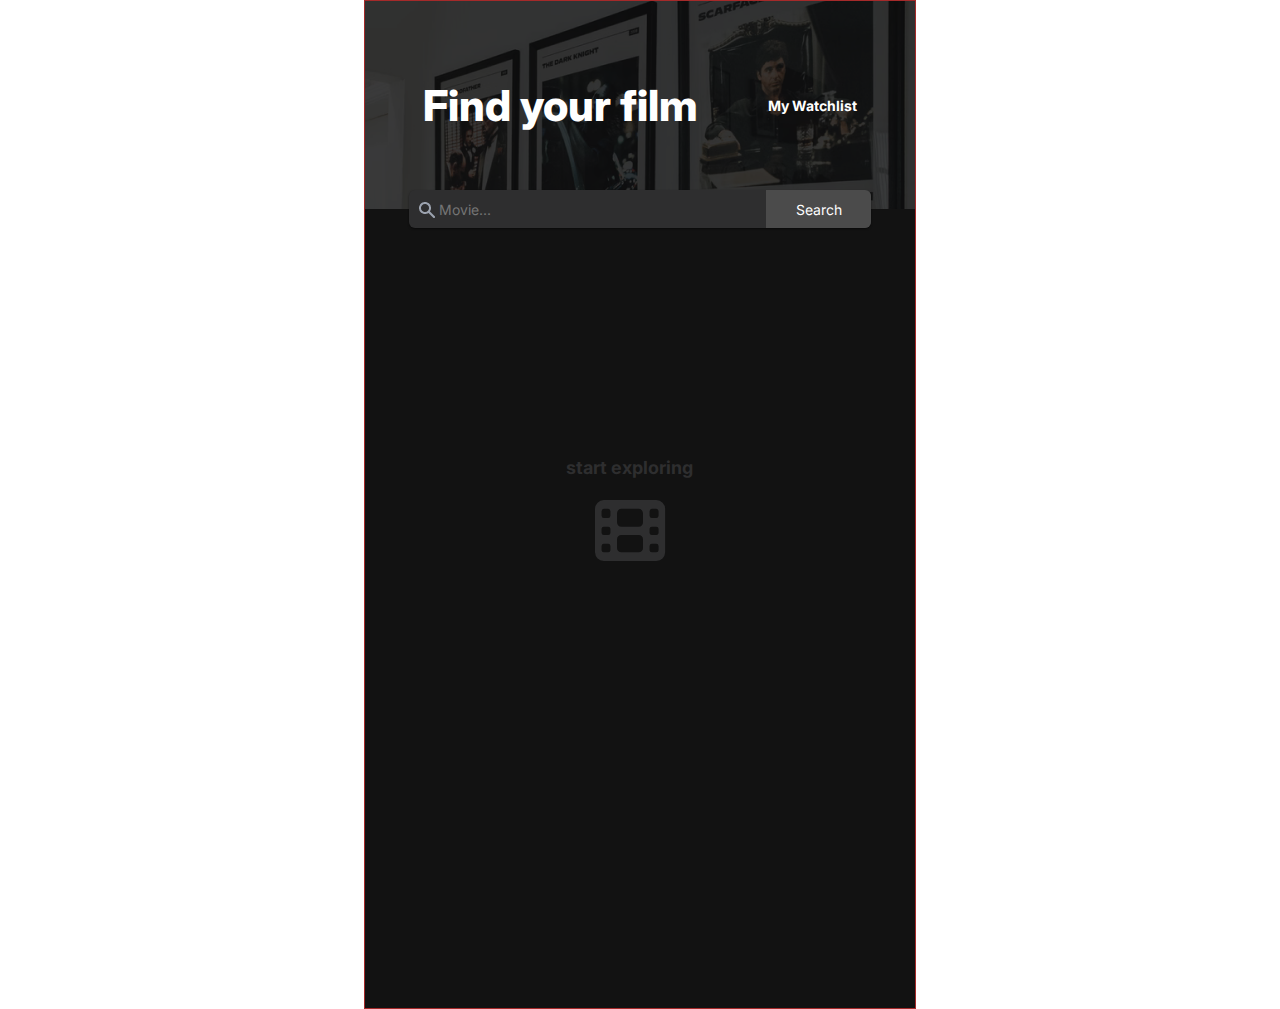
<file: index.html>
<!DOCTYPE html>
<html lang="en">

<head>
    <meta charset="UTF-8">
    <meta name="viewport" content="width=device-width, initial-scale=1.0">
    <meta http-equiv="Content-Security-Policy" content="upgrade-insecure-requests">

    <!-- Fonts -->
    <link rel="preconnect" href="https://fonts.googleapis.com">
    <link rel="preconnect" href="https://fonts.gstatic.com" crossorigin>
    <link href="https://fonts.googleapis.com/css2?family=Inter:wght@100..900&display=swap" rel="stylesheet">
    <!-- CSS -->
    <link rel="stylesheet" href="./index.css">
    <!-- JS -->
    <script src="./index.js" defer></script>
    <!-- CDN Link -->
    <link rel="stylesheet" href="https://cdnjs.cloudflare.com/ajax/libs/font-awesome/6.5.2/css/all.min.css">
    <title>Movie Watchlist Index Page</title>
</head>

<body>
    <div class="container">
        <header class="header">
            <h1>Find your film</h1>
            <a class="watchlist-link" href="./watchlist.html">My Watchlist</a>

        </header>
        <main>
            <div class="search-bar">
                <!-- <i class="fa-solid fa-magnifying-glass"></i> -->
                <input type="text" name="search-text" id="search-input" placeholder="Movie...">
                <button class="search-btn" id="search-btn">Search</button>
            </div>
            <div class="movie-container" id="movie-container">
                
            </div>

            <div class="initail-content" id="initial-content">
              <p class="start-text">start exploring</p>
              <i class="fa-solid fa-film"></i>
            </div> 

        </main>
        <footer></footer>
    </div>

</body>

</html>
</file>
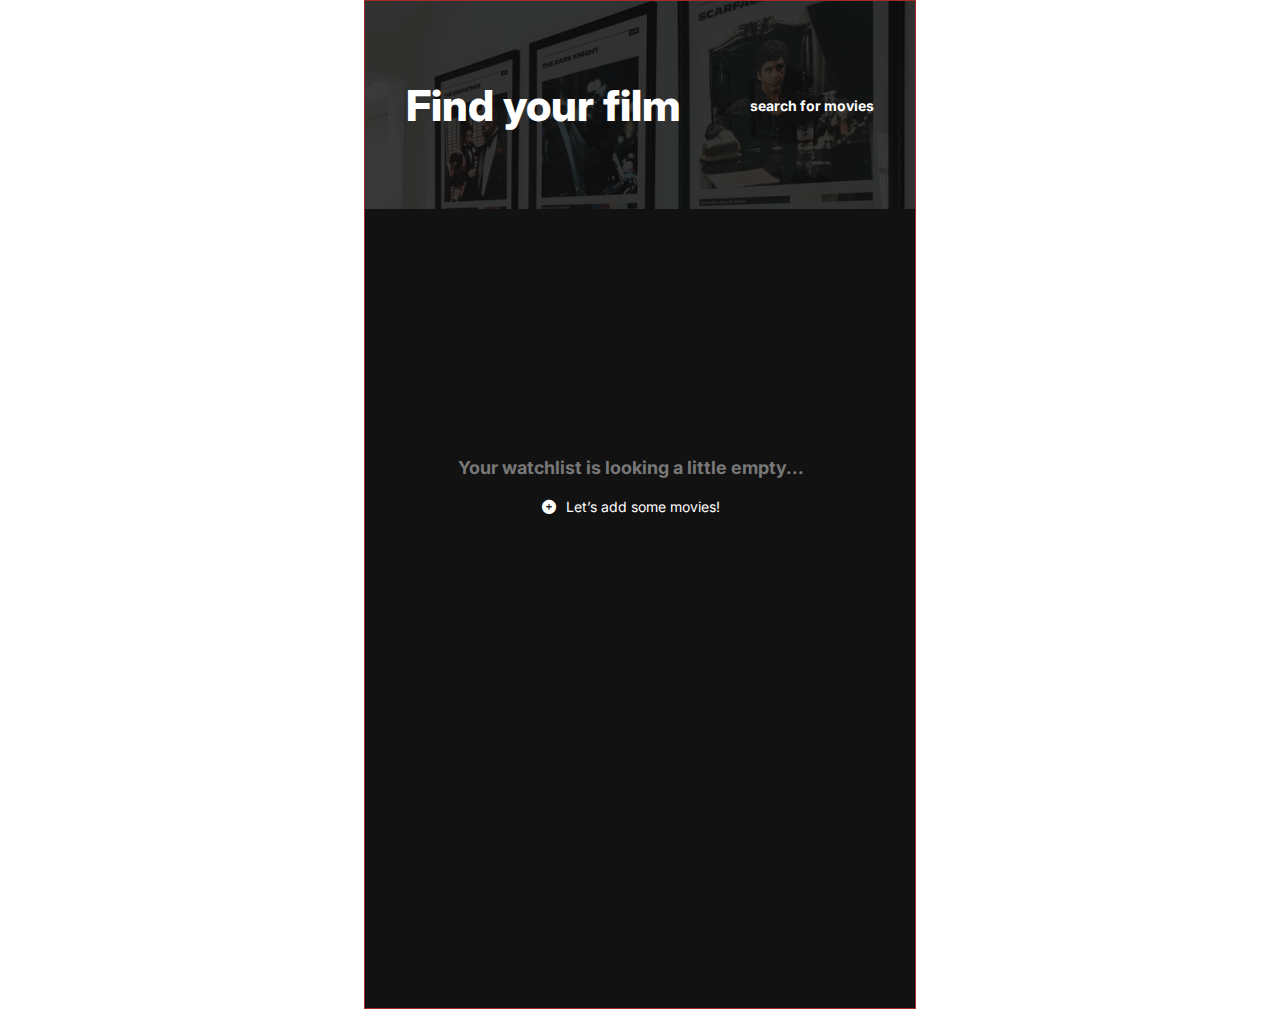
<file: watchlist.html>
<!DOCTYPE html>
<html lang="en">

<head>
    <meta charset="UTF-8">
    <meta name="viewport" content="width=device-width, initial-scale=1.0">

    <!-- Fonts -->
    <link rel="preconnect" href="https://fonts.googleapis.com">
    <link rel="preconnect" href="https://fonts.gstatic.com" crossorigin>
    <link href="https://fonts.googleapis.com/css2?family=Inter:wght@100..900&display=swap" rel="stylesheet">

    <!-- CSS -->
    <link rel="stylesheet" href="./index.css">

    <!-- JS -->
    <script src="./watchlist.js" defer></script>
    <link rel="stylesheet" href="https://cdnjs.cloudflare.com/ajax/libs/font-awesome/6.5.2/css/all.min.css">

    <title>Watchlist</title>
</head>

<body>
    <div class="container">
        <header class="header">
            <h1>Find your film</h1>
            <a class="watchlist-link" href="./index.html">search for movies</a>

        </header>
        <main>
            
            <div class="movie-container" id="watchlist-container">
                
            </div>

            <div class="initail-content watchlist" id="initial-content">
              <p class="start-text">Your watchlist is looking a little empty...</p>
            <a href="./index.html"><span class="add-movie"><i class="fa-solid fa-circle-plus"></i><p>Let’s add some movies!</p></span></a>  
            </div> 

        </main>
        <footer></footer>
    </div>

</body>

</html>
</file>
<file: index.css>
body {
  font-family: "Inter", sans-serif;
  margin: 0;
  padding: 0;
  box-sizing: border-box;
  color: #fff;
}

/* TypoGraphy */

.header h1 {
  font-size: 2.674375em;
  font-weight: 800;
}
.watchlist-link {
  font-weight: 700;
  margin-left: 4.9375em;
}

.search-bar input,
.search-btn,
.watchlist-link {
  font-size: 0.875em;
}

.search-bar input,
.search-btn {
  font-family: "Inter", sans-serif;
  color: #a5a5a5;
}

a {
  text-decoration: none;
  color: #fff;
}
.initail-content .fa-film,
.initail-content .start-text {
  color: #2e2e2f;
}

.initail-content .fa-film {
  font-size: 70px;
}

.initail-content .start-text {
  font-size: 1.125em;
  font-weight: 700;
}

.watchlist .start-text {
  color: #787878;
}

/* movie details */
.movie-details .movie-title {
  font-size: 1.125em;
  color: #fff;
}

.movie-details .movie-review {
  font-size: 0.75em;
  color: #fff;
}

.movie-duration,
.movie-gener,
.wtachlist-btn {
  font-size: 0.75em;
  color: #fff;
}

.fa-circle-plus {
  /* font-size: 20px; */
  color: #fff;
  margin: 0;
  /* background-color: #fff; */
  /* border-radius: 50%; */
}

.movie-description {
  font-size: 0.875em;
  color: #a5a5a5;
  flex-grow: 1;
}

.fa-star {
  color: #fec654;
  border-radius: 0.75px;
  font-size: 15px;
}

.fa-circle-minus {
  font-size: smaller;
}

.fa-circle-minus:hover {
  color: red;
}
/* Layout */

.container {
  width: 34.375em;
  height: auto;
  border: 1px solid brown;
  margin: 0 auto;
  /* margin-top: 20px; */
  position: relative;
  background-color: #121212;
  /* padding-bottom: 20px; */
}

.header {
  width: 100%;
  height: 13em;
  /* border: 1px solid green; */
  background: url(./images/header-bg.png) #0e0e0e;
  background-position: center;
  background-size: cover;
  background-repeat: no-repeat;
  display: flex;
  justify-content: center;
  align-items: center;
  /* gap: ; */
}

.search-bar {
  width: 28.875em;
  height: 2.375em;

  position: absolute;
  top: 11.8125em;
  left: 2.75em;
  background: #2e2e2f;
  box-shadow: 0 0.0625em 0.125em rgba(0, 0, 0, 0.5);
  display: flex;
  justify-content: space-between;
  align-items: center;
}

.search-bar,
.search-bar input {
  border-radius: 0.375em;
}

.search-bar input {
  width: 21.375em;
  /* height: 2.375em; */
  outline: none;
  padding: 9px 0 9px 30px;
  border: none;
  background: none;
  background-image: url(./images/search-icon.png);
  background-position: 10px 10px;
  background-repeat: no-repeat;
  order: 0;
  color: #a5a5a5;
}

.search-bar input:focus{
  background-color: none;
}

.search-btn {
  width: 7.5em;
  background-color: #4b4b4b;
  color: #fff;
  border-radius: 0px 6px 6px 0px;
  order: 1;
  align-self: stretch;
  flex: none;
  flex-grow: 0;
  outline: none;
  border: none;
  text-align: center;
}

.search-btn:hover{
  font-size: larger;
}

.initail-content {
  width: auto;
  height: 5.625em;
  position: absolute;
  top: 27.375em;
  left: 12.5625em;
  text-align: center;
}
.watchlist {
  left: 93px;
}

.movie {
  width: 28.875em;
  /* width: 100%; */
  height: auto;
  /* border: 2px solid blue; */
  margin-top: 50px;
  margin-left: 43px;
  display: flex;
  padding-bottom: 20px;
  border-bottom: 2px solid #2c2c2c;
}

.movie-details {
  display: flex;
  width: 21.375em;
  flex-direction: column;
  gap: 10px;
  margin-left: 15px;
  margin-top: 15px;
}

.movie-details p {
  margin: 0;
  display: inline;
}

.add-to-watchlist {
  margin-top: -1px;
  padding: 0;
  margin-left: 10px;
  cursor: pointer;
}

.remove-btn:hover,
.remove-btn:focus {
  color: red;
}
.watchlist-btn:hover {
  color: #fec654;
}

.watchlist-btn:focus {
  color: green;
}

.watchlist-btn,
.remove-btn {
  background: none;
  outline: none;
  border: none;
  color: #fff;
  margin: 0;
  padding: 0;
  cursor: pointer;
}

.details {
  display: flex;
  gap: 10px;
}

.movie-image {
  width: 99px;
  height: 147.41px;
  border-radius: 2.33px;
}

.movie-image img {
  width: 100%;
  height: 100%;
}

.movie-container {
  width: 100%;
  height: 48.6875em;
  /* border: 3px solid tomato; */
  display: flex;
  flex-direction: column;
  /* gap: 100px; */
  overflow: auto;
  padding-bottom: 20px;
}

.watchlist .add-movie p {
  display: inline;
  margin-left: 10px;
}
.add-movie {
  cursor: pointer;
  font-size: 14px;
}

.border{
 border-bottom: 2px solid #E5E7EB;
}
</file>
